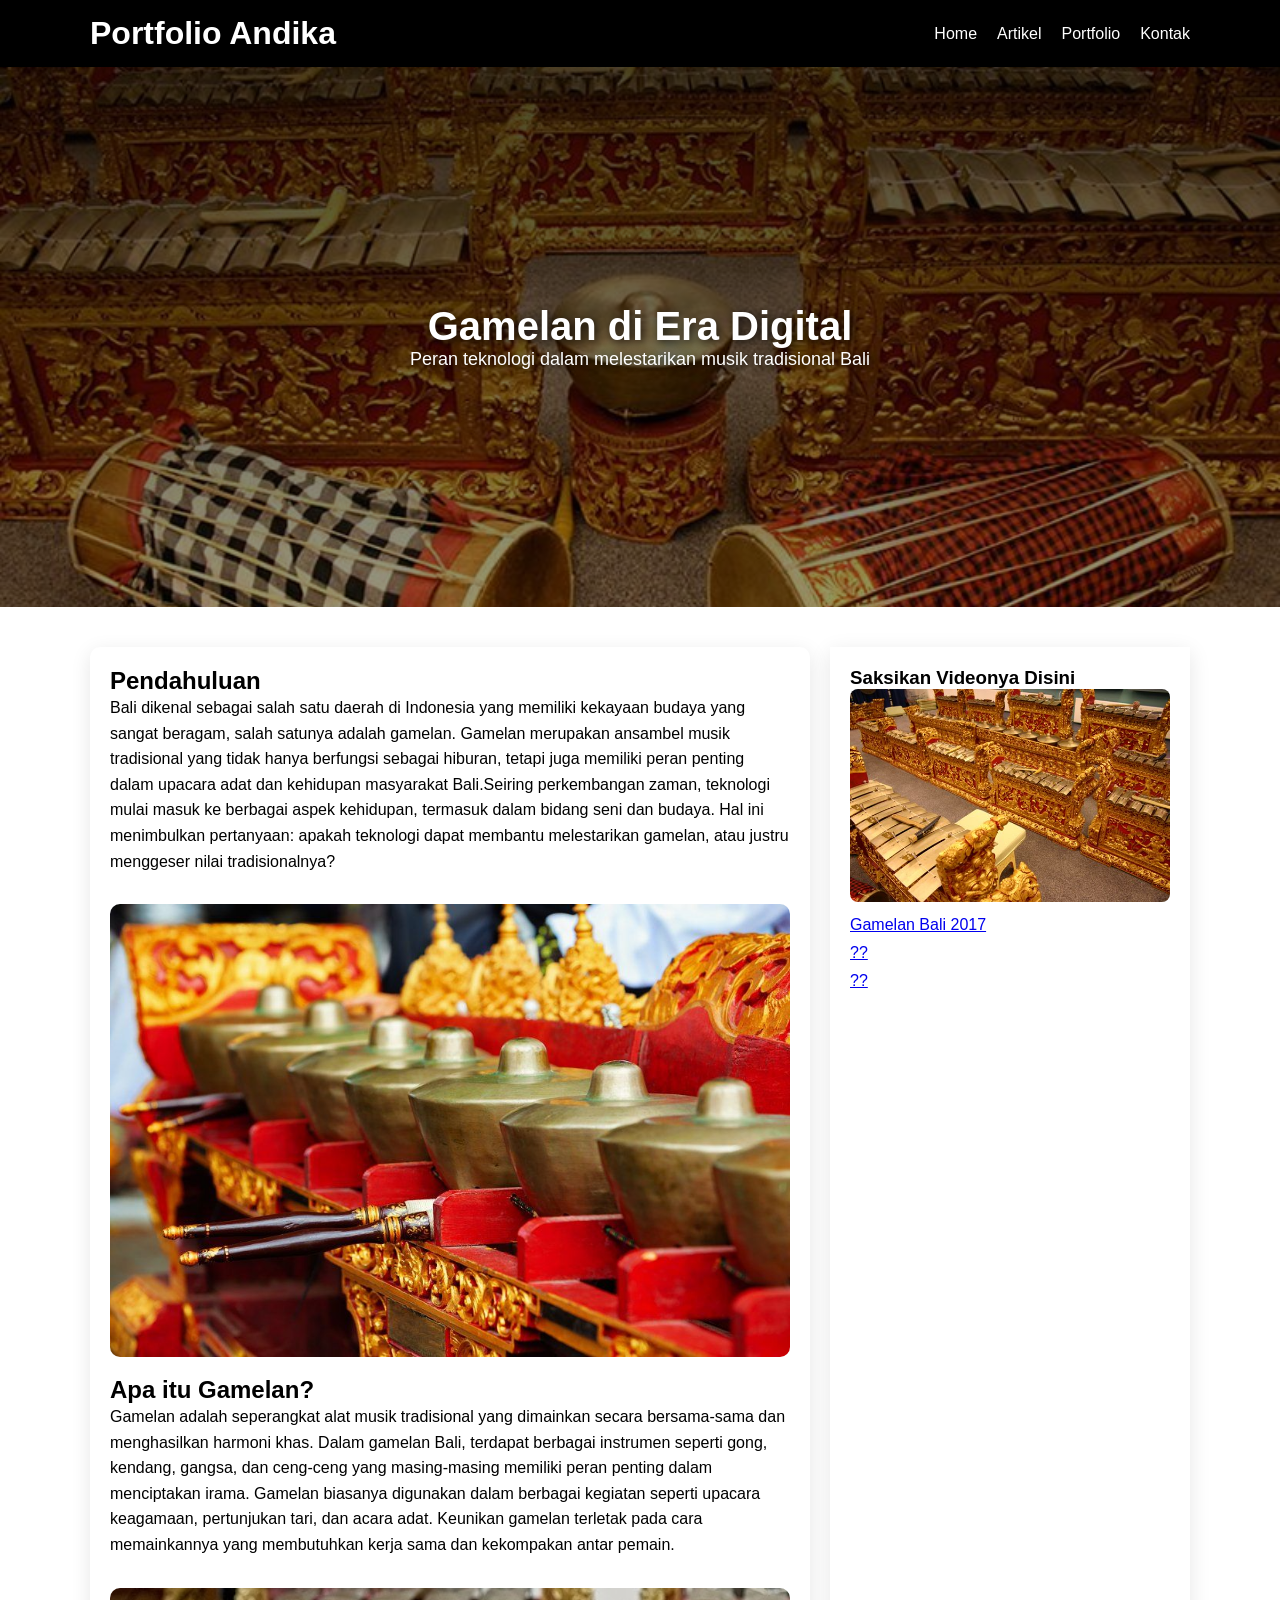
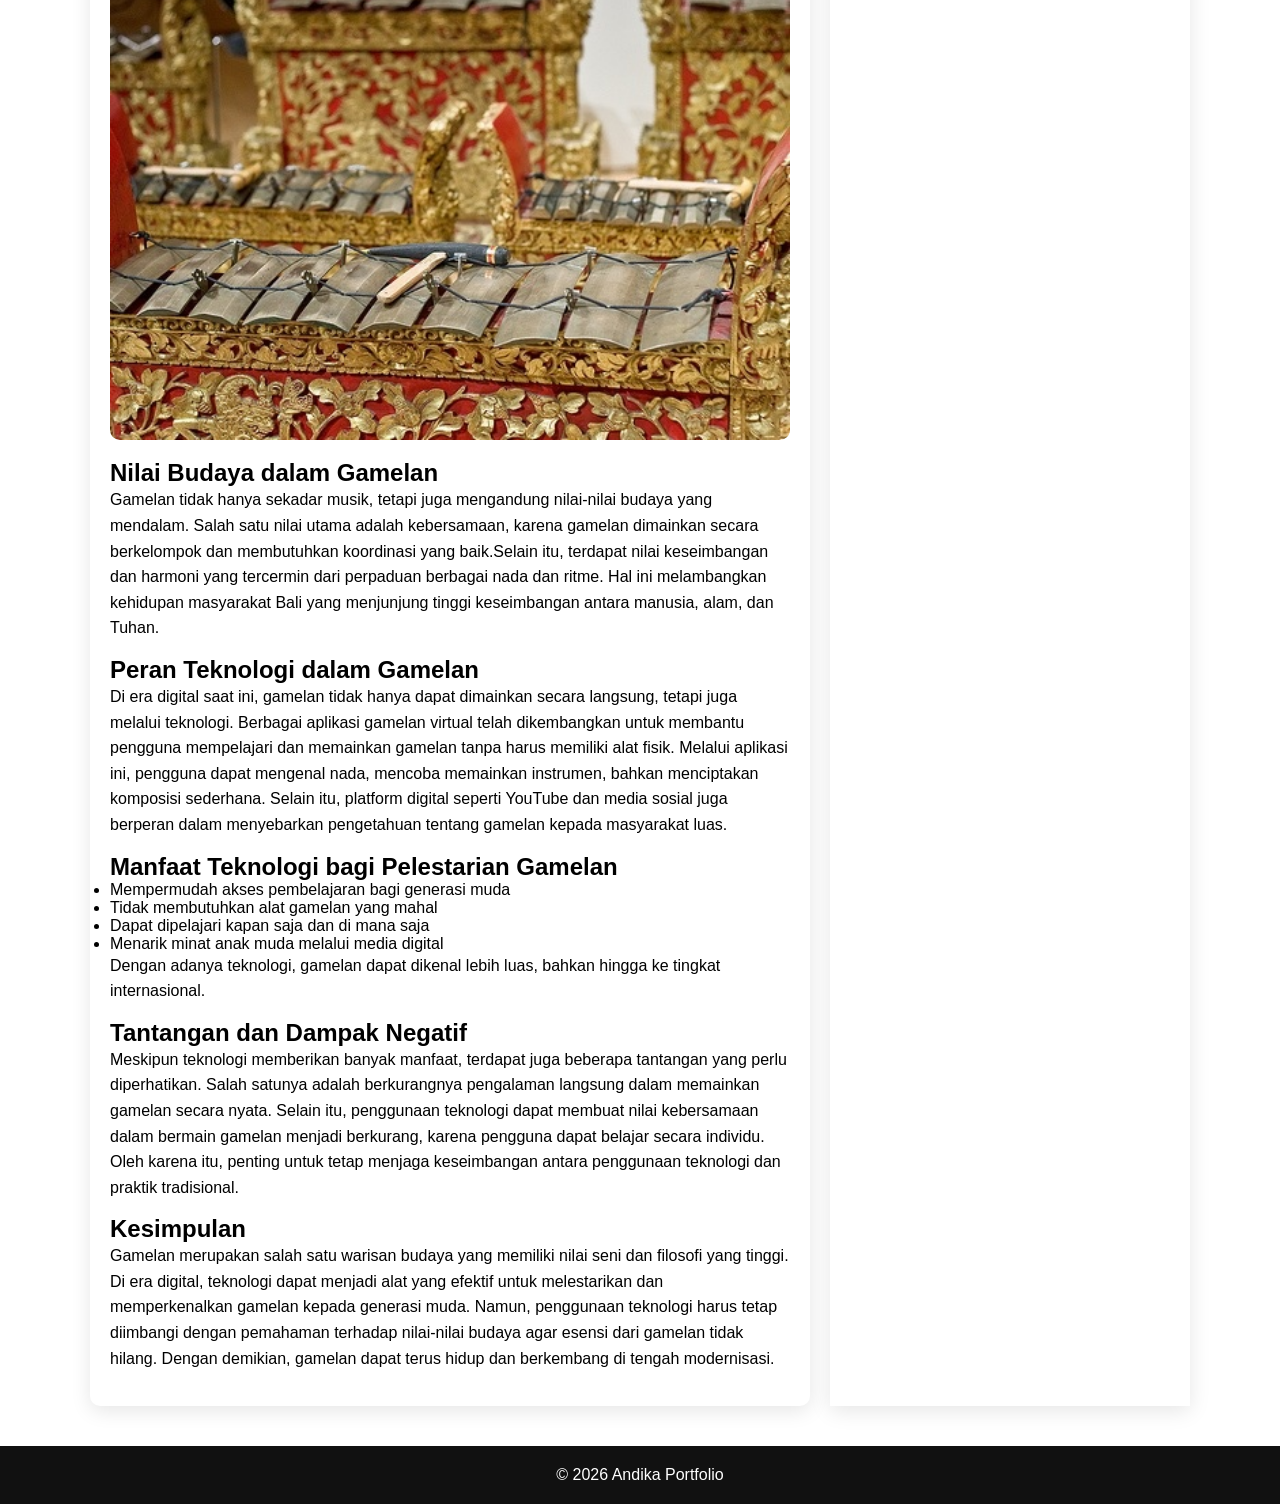
<file: index.html>
<!doctype html>
<html lang="id">
  <head>
    <meta charset="UTF-8" />
    <meta name="viewport" content="width=device-width, initial-scale=1.0" />
    <title>Gamelan di Era Digital</title>
    <link rel="stylesheet" href="css/style.css" />
    <link
      href="https://fonts.googleapis.com/css2?family=Poppins:wght@300;600&display=swap"
      rel="stylesheet"
    />
  </head>


  <body>
    <!-- NAVBAR -->
    <header class="navbar">
  <div class="container">
    <h1 class="logo">Portfolio Andika</h1>

    <div class="menu-toggle" id="menu-toggle">☰</div>

    <nav id="nav-menu">
      <ul>
        <li><a href="#">Home</a></li>
        <li><a href="#">Artikel</a></li>
        <li><a href="#">Portfolio</a></li>
        <li><a href="#">Kontak</a></li>
      </ul>
    </nav>
  </div>
</header>

    <!-- HERO -->
    <section class="hero">
      <div class="hero-text">
        <h2>Gamelan di Era Digital</h2>
        <p>Peran teknologi dalam melestarikan musik tradisional Bali</p>
      </div>
    </section>

    <!-- CONTENT -->
    <main class="container content">
      <article class="main-article">
        <h2>Pendahuluan</h2>
        <p>
          Bali dikenal sebagai salah satu daerah di Indonesia yang memiliki
          kekayaan budaya yang sangat beragam, salah satunya adalah gamelan.
          Gamelan merupakan ansambel musik tradisional yang tidak hanya
          berfungsi sebagai hiburan, tetapi juga memiliki peran penting dalam
          upacara adat dan kehidupan masyarakat Bali.Seiring perkembangan zaman,
          teknologi mulai masuk ke berbagai aspek kehidupan, termasuk dalam
          bidang seni dan budaya. Hal ini menimbulkan pertanyaan: apakah
          teknologi dapat membantu melestarikan gamelan, atau justru menggeser
          nilai tradisionalnya?
        </p>

        <img src="img/gamelan1.jpg" alt="Gamelan Bali" class="article-img" />

        <h2>Apa itu Gamelan?</h2>

        <p>
          Gamelan adalah seperangkat alat musik tradisional yang dimainkan
          secara bersama-sama dan menghasilkan harmoni khas. Dalam gamelan Bali,
          terdapat berbagai instrumen seperti gong, kendang, gangsa, dan
          ceng-ceng yang masing-masing memiliki peran penting dalam menciptakan
          irama. Gamelan biasanya digunakan dalam berbagai kegiatan seperti
          upacara keagamaan, pertunjukan tari, dan acara adat. Keunikan gamelan
          terletak pada cara memainkannya yang membutuhkan kerja sama dan
          kekompakan antar pemain.
        </p>

        <img src="img/gamelan2.jpg" class="article-img" />

        <h2>Nilai Budaya dalam Gamelan</h2>
        <p>
          Gamelan tidak hanya sekadar musik, tetapi juga mengandung nilai-nilai
          budaya yang mendalam. Salah satu nilai utama adalah kebersamaan,
          karena gamelan dimainkan secara berkelompok dan membutuhkan koordinasi
          yang baik.Selain itu, terdapat nilai keseimbangan dan harmoni yang
          tercermin dari perpaduan berbagai nada dan ritme. Hal ini melambangkan
          kehidupan masyarakat Bali yang menjunjung tinggi keseimbangan antara
          manusia, alam, dan Tuhan.
        </p>

        <h2>Peran Teknologi dalam Gamelan</h2>
        <p>
          Di era digital saat ini, gamelan tidak hanya dapat dimainkan secara
          langsung, tetapi juga melalui teknologi. Berbagai aplikasi gamelan
          virtual telah dikembangkan untuk membantu pengguna mempelajari dan
          memainkan gamelan tanpa harus memiliki alat fisik. Melalui aplikasi
          ini, pengguna dapat mengenal nada, mencoba memainkan instrumen, bahkan
          menciptakan komposisi sederhana. Selain itu, platform digital seperti
          YouTube dan media sosial juga berperan dalam menyebarkan pengetahuan
          tentang gamelan kepada masyarakat luas.
        </p>

        <h2>Manfaat Teknologi bagi Pelestarian Gamelan</h2>
        <ul>
          <li>Mempermudah akses pembelajaran bagi generasi muda</li>
          <li>Tidak membutuhkan alat gamelan yang mahal</li>
          <li>Dapat dipelajari kapan saja dan di mana saja</li>
          <li>Menarik minat anak muda melalui media digital</li>
        </ul>

        <p>
          Dengan adanya teknologi, gamelan dapat dikenal lebih luas, bahkan
          hingga ke tingkat internasional.
        </p>

        <h2>Tantangan dan Dampak Negatif</h2>

        <p>
          Meskipun teknologi memberikan banyak manfaat, terdapat juga beberapa
          tantangan yang perlu diperhatikan. Salah satunya adalah berkurangnya
          pengalaman langsung dalam memainkan gamelan secara nyata. Selain itu,
          penggunaan teknologi dapat membuat nilai kebersamaan dalam bermain
          gamelan menjadi berkurang, karena pengguna dapat belajar secara
          individu. Oleh karena itu, penting untuk tetap menjaga keseimbangan
          antara penggunaan teknologi dan praktik tradisional.
        </p>

        <h2>Kesimpulan</h2>
        <p>
          Gamelan merupakan salah satu warisan budaya yang memiliki nilai seni
          dan filosofi yang tinggi. Di era digital, teknologi dapat menjadi alat
          yang efektif untuk melestarikan dan memperkenalkan gamelan kepada
          generasi muda. Namun, penggunaan teknologi harus tetap diimbangi
          dengan pemahaman terhadap nilai-nilai budaya agar esensi dari gamelan
          tidak hilang. Dengan demikian, gamelan dapat terus hidup dan
          berkembang di tengah modernisasi.
        </p>
      </article>

      <!-- SIDEBAR -->
      <aside class="sidebar">
        <h3>Saksikan Videonya Disini</h3>

        <img src="img/gamelan4.jpg" class="sidebar-img" />

        <ul>
          <li>
            <a href="https://youtu.be/UEWCCSuHsuQ?si=A9G3siqftXowDGEM"
              >Gamelan Bali 2017</a
            >
          </li>
          <li><a href="#">??</a></li>
          <li><a href="#">??</a></li>
        </ul>
      </aside>
    </main>

    <!-- FOOTER -->
    <footer>
      <p>© 2026 Andika Portfolio</p>
    </footer>

    <script>
  const toggle = document.getElementById('menu-toggle');
  const nav = document.getElementById('nav-menu');

  toggle.addEventListener('click', () => {
    nav.classList.toggle('active');
  });
</script>
  </body>
</html>
</file>
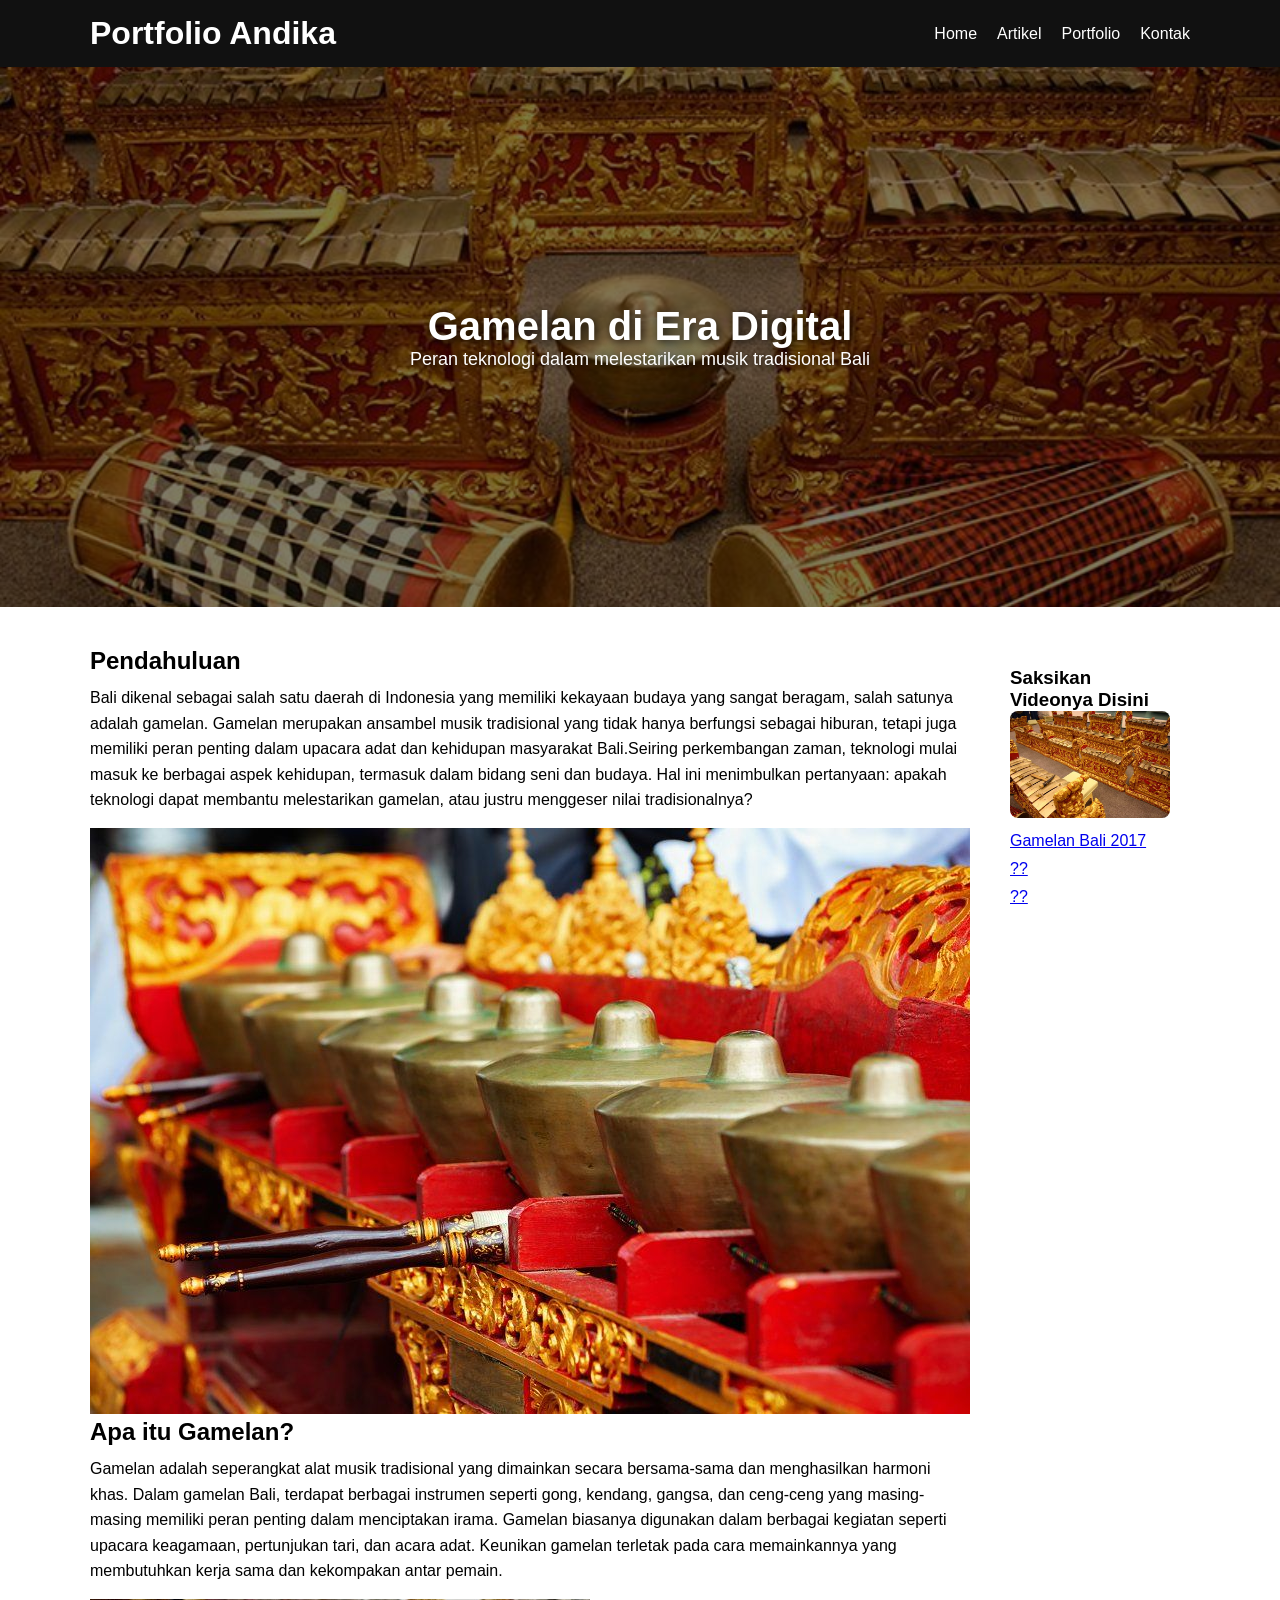
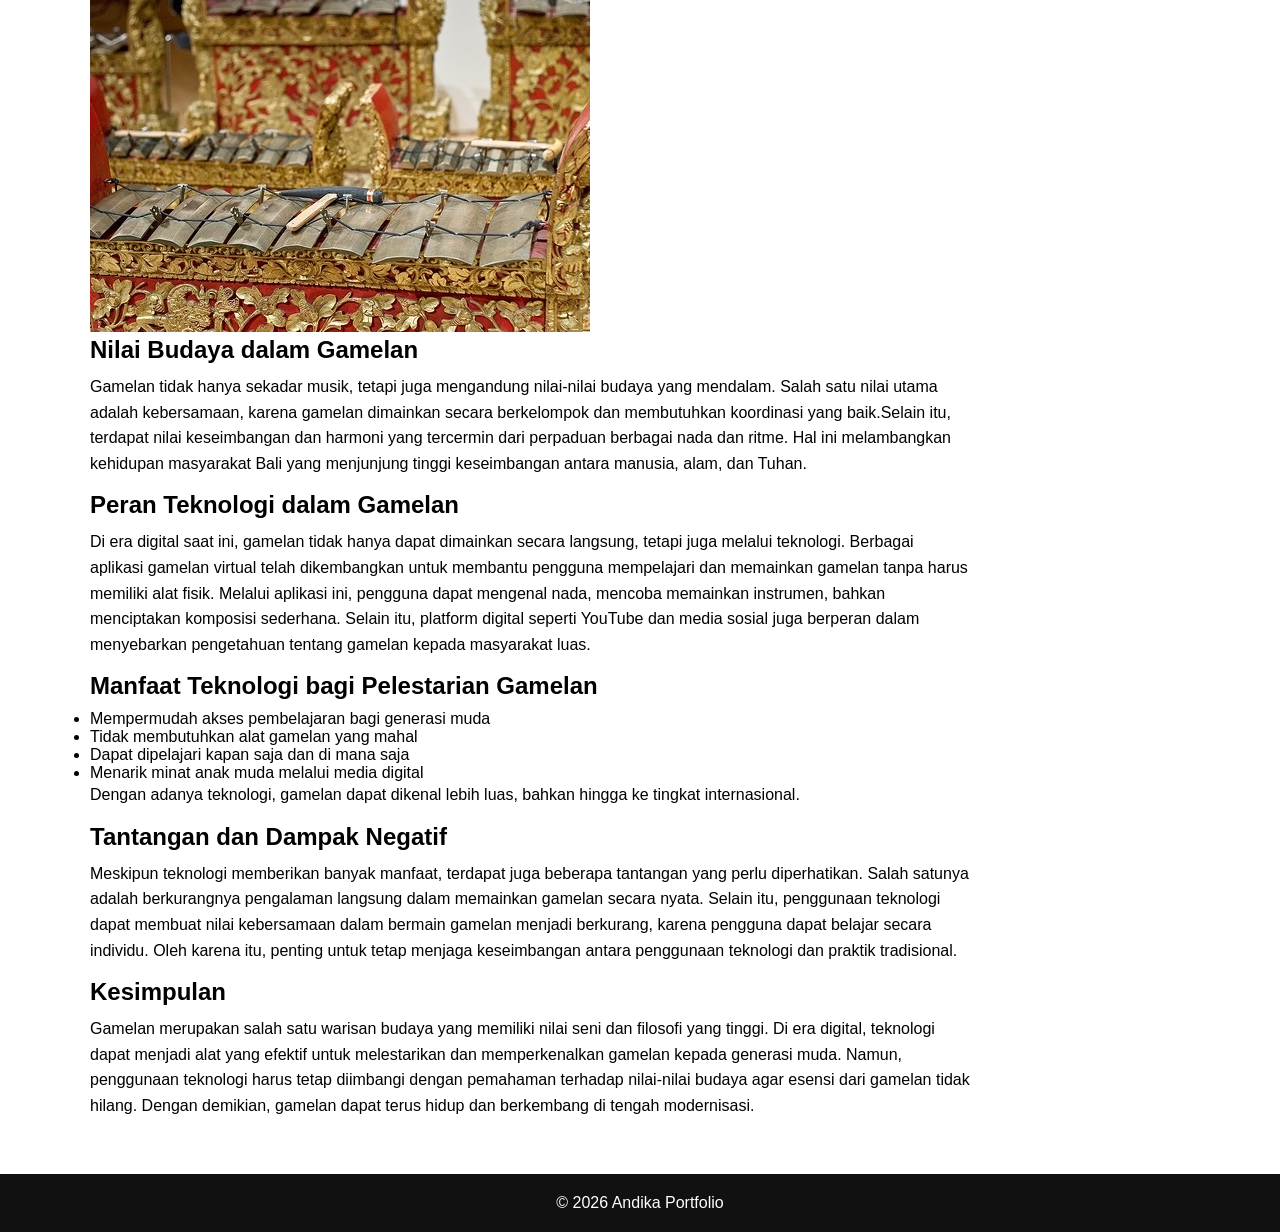
<file: blog/index.html>
<!DOCTYPE html>
<html lang="id">
<head>
  <meta charset="UTF-8">
  <meta name="viewport" content="width=device-width, initial-scale=1.0">
  <title>Gamelan di Era Digital</title>
  <link rel="stylesheet" href="css/style.css">
</head>
<body>

<!-- NAVBAR -->
<header class="navbar">
  <div class="container">
    <h1 class="logo">Portfolio Andika</h1>
    <nav>
      <ul>
        <li><a href="#">Home</a></li>
        <li><a href="#">Artikel</a></li>
        <li><a href="#">Portfolio</a></li>
        <li><a href="#">Kontak</a></li>
      </ul>
    </nav>
  </div>
</header>

<!-- HERO -->
<section class="hero">
  <div class="hero-text">
    <h2>Gamelan di Era Digital</h2>
    <p>Peran teknologi dalam melestarikan musik tradisional Bali</p>
  </div>
</section>

<!-- CONTENT -->
<main class="container content">
  
  <article class="main-article">
    <h2>Pendahuluan</h2>
    <p>
      Bali dikenal sebagai salah satu daerah di Indonesia yang memiliki kekayaan budaya yang sangat beragam, salah satunya adalah gamelan. Gamelan merupakan ansambel musik tradisional yang tidak hanya berfungsi sebagai hiburan, tetapi juga memiliki peran penting dalam upacara adat dan kehidupan masyarakat Bali.Seiring perkembangan zaman, teknologi mulai masuk ke berbagai aspek kehidupan, termasuk dalam bidang seni dan budaya. Hal ini menimbulkan pertanyaan: apakah teknologi dapat membantu melestarikan gamelan, atau justru menggeser nilai tradisionalnya?
    </p>

    <img src="gamelan1.jpg" alt="Gamelan Bali" class="article-img">

    <h2>Apa itu Gamelan?</h2>

    <p>
      Gamelan adalah seperangkat alat musik tradisional yang dimainkan secara bersama-sama dan menghasilkan harmoni khas. Dalam gamelan Bali, terdapat berbagai instrumen seperti gong, kendang, gangsa, dan ceng-ceng yang masing-masing memiliki peran penting dalam menciptakan irama.

    Gamelan biasanya digunakan dalam berbagai kegiatan seperti upacara keagamaan, pertunjukan tari, dan acara adat. Keunikan gamelan terletak pada cara memainkannya yang membutuhkan kerja sama dan kekompakan antar pemain.
    </p>

    <img src="gamelan2.jpg" class="article-img">

    <h2>Nilai Budaya dalam Gamelan</h2>
    <p>
        Gamelan tidak hanya sekadar musik, tetapi juga mengandung nilai-nilai budaya yang mendalam. Salah satu nilai utama adalah kebersamaan, karena gamelan dimainkan secara berkelompok dan membutuhkan koordinasi yang baik.Selain itu, terdapat nilai keseimbangan dan harmoni yang tercermin dari perpaduan berbagai nada dan ritme.

        Hal ini melambangkan kehidupan masyarakat Bali yang menjunjung tinggi keseimbangan antara manusia, alam, dan Tuhan.
    </p>

    <h2>Peran Teknologi dalam Gamelan</h2>
     <p>
        Di era digital saat ini, gamelan tidak hanya dapat dimainkan secara langsung, tetapi juga melalui teknologi. Berbagai aplikasi gamelan virtual telah dikembangkan untuk membantu pengguna mempelajari dan memainkan gamelan tanpa harus memiliki alat fisik.

        Melalui aplikasi ini, pengguna dapat mengenal nada, mencoba memainkan instrumen, bahkan menciptakan komposisi sederhana. Selain itu, platform digital seperti YouTube dan media sosial juga berperan dalam menyebarkan pengetahuan tentang gamelan kepada masyarakat luas.
    </p>

    <h2>Manfaat Teknologi bagi Pelestarian Gamelan</h2>
    <ul>
        <li>Mempermudah akses pembelajaran bagi generasi muda</li>
        <li>Tidak membutuhkan alat gamelan yang mahal</li>
        <li>Dapat dipelajari kapan saja dan di mana saja</li>
        <li>Menarik minat anak muda melalui media digital</li>
    </ul>

    <p>
        Dengan adanya teknologi, gamelan dapat dikenal lebih luas, bahkan hingga ke tingkat internasional.
    </p>

    <h2>Tantangan dan Dampak Negatif</h2>

    <p>
        Meskipun teknologi memberikan banyak manfaat, terdapat juga beberapa tantangan yang perlu diperhatikan. Salah satunya adalah berkurangnya pengalaman langsung dalam memainkan gamelan secara nyata.

        Selain itu, penggunaan teknologi dapat membuat nilai kebersamaan dalam bermain gamelan menjadi berkurang, karena pengguna dapat belajar secara individu. Oleh karena itu, penting untuk tetap menjaga keseimbangan antara penggunaan teknologi dan praktik tradisional.
    </p>

    <h2>Kesimpulan</h2>
    <p>
        Gamelan merupakan salah satu warisan budaya yang memiliki nilai seni dan filosofi yang tinggi. Di era digital, teknologi dapat menjadi alat yang efektif untuk melestarikan dan memperkenalkan gamelan kepada generasi muda.

        Namun, penggunaan teknologi harus tetap diimbangi dengan pemahaman terhadap nilai-nilai budaya agar esensi dari gamelan tidak hilang. Dengan demikian, gamelan dapat terus hidup dan berkembang di tengah modernisasi.      
    </p>

  </article>

  <!-- SIDEBAR -->
  <aside class="sidebar">
    <h3>Saksikan Videonya Disini</h3>

    <img src="gamelan4.jpg" class="sidebar-img">

    <ul>
      <li><a href="https://youtu.be/UEWCCSuHsuQ?si=A9G3siqftXowDGEM">Gamelan Bali 2017</a></li>
      <li><a href="#">??</a></li>
      <li><a href="#">??</a></li>
    </ul>
  </aside>

</main>

<!-- FOOTER -->
<footer>
  <p>© 2026 Andika Portfolio</p>
</footer>

</body>
</html>
</file>
<file: css/style.css>
/* RESET */
* {
  margin: 0;
  padding: 0;
  box-sizing: border-box;
  font-family: "Segoe UI", sans-serif;
}

/* CONTAINER */
.container {
  width: 90%;
  max-width: 1100px;
  margin: auto;
}

/* NAVBAR */
.navbar {
  position: sticky;
  top: 0;
  z-index: 1000;
  background: #000;
  color: white;
  padding: 15px 0;
}

.navbar .container {
  display: flex;
  justify-content: space-between;
  align-items: center;
  position: relative;
}

.navbar a {
  color: white;
  text-decoration: none;
}

.navbar a:hover {
  color: gold;
}

.navbar ul {
  display: flex;
  list-style: none;
}

.navbar ul li {
  margin-left: 20px;
}

/* HAMBURGER */
.menu-toggle {
  display: none;
  font-size: 28px;
  cursor: pointer;
  color: white;
}

.menu-toggle:hover {
  color: gold;
}

/* HERO */
.hero {
  height: 60vh;
  background:
    linear-gradient(rgba(0, 0, 0, 0.7), rgba(0, 0, 0, 0.4)),
    url("../img/gamelan3.jpg") center/cover no-repeat;
  display: flex;
  align-items: center;
  justify-content: center;
  text-align: center;
  color: white;
  text-shadow: 2px 2px 10px rgba(0, 0, 0, 0.9);
}

.hero-text h2 {
  font-size: 40px;
}

.hero-text p {
  font-size: 18px;
}

/* CONTENT */
.content {
  display: grid;
  grid-template-columns: 2fr 1fr;
  gap: 20px;
  margin: 40px auto;
}

/* ARTICLE */
.article-img {
  width: 100%;
  margin: 15px 0;
  border-radius: 10px;
  transition: 0.3s;
}

.article-img:hover {
  transform: scale(1.03);
}

.main-article {
  background: white;
  padding: 20px;
  border-radius: 10px;
  box-shadow: 0 5px 20px rgba(0, 0, 0, 0.1);
}

.main-article p {
  margin-bottom: 15px;
  line-height: 1.6;
}

/* SIDEBAR */
.sidebar {
  background: #fff;
  padding: 20px;
  box-shadow: 0 5px 20px rgba(0, 0, 0, 0.1);
}

.sidebar-img {
  width: 100%;
  margin-bottom: 10px;
  border-radius: 8px;
}

.sidebar ul {
  list-style: none;
}

.sidebar li {
  margin-bottom: 10px;
}

/* FOOTER */
footer {
  background: #111;
  color: white;
  text-align: center;
  padding: 20px;
}

/* ========================= */
/*  MOBILE RESPONSIVE */
/* ========================= */

@media (max-width: 768px) {

  /* Navbar layout */
  .menu-toggle {
    display: block;
    position: absolute;
    right: 20px;
    top: 15px;
  }

  nav {
  display: none;
  position: absolute;
  top: 60px;
  left: 0;
  width: 100%;
  background: #000;

  nav {
  box-shadow: 0 10px 20px rgba(0,0,0,0.3);
}
}

  nav.active {
    display: block;
  }

  nav ul {
    flex-direction: column;
    width: 100%;
  }

  nav ul li {
    margin: 0;
    padding: 12px 0;
    text-align: center;
    border-top: 1px solid #333;
  }

  nav ul li:hover {
  background: #111;
}

nav {
  transition: all 0.3s ease;
}

  /* Content */
  .content {
    grid-template-columns: 1fr;
  }

  .hero-text h2 {
    font-size: 28px;
  }

  body {
    font-family: "Poppins", sans-serif;
  }
}
</file>
<file: blog/css/style.css>
/* RESET */
* {
  margin: 0;
  padding: 0;
  box-sizing: border-box;
  font-family: 'Segoe UI', sans-serif;
}

/* CONTAINER */
.container {
  width: 90%;
  max-width: 1100px;
  margin: auto;
}

/* NAVBAR */
.navbar {
  background: #111;
  color: white;
  padding: 15px 0;
}

.navbar .container {
  display: flex;
  justify-content: space-between;
  align-items: center;
}

.navbar ul {
  display: flex;
  list-style: none;
}

.navbar ul li {
  margin-left: 20px;
}

.navbar a {
  color: white;
  text-decoration: none;
}

/* HERO */
.hero {
  height: 60vh;
  background: linear-gradient(rgba(0,0,0,0.5), rgba(0,0,0,0.5)),url('gamelan3.jpg') center/cover no-repeat;
  display: flex;
  align-items: center;
  justify-content: center;
  text-align: center;
  color: white;
  text-shadow: 2px 2px 10px rgba(0,0,0,0.9);
}

.hero-text h2 {
  font-size: 40px;
}

.hero-text p {
  font-size: 18px;
}

/* CONTENT */
.content {
  display: grid;
  grid-template-columns: 2fr 1fr;
  gap: 20px;
  margin: 40px auto;
}

/* ARTICLE */
.main-article h2 {
  margin-bottom: 10px;
}

.main-article p {
  margin-bottom: 15px;
  line-height: 1.6;
}

/* SIDEBAR */

.sidebar-img {
  width: 100%;
  margin-bottom: 10px;
  border-radius: 8px;
}

.sidebar {
  background: #ffffff;
  padding: 20px;
}

.sidebar ul {
  list-style: none;
}

.sidebar li {
  margin-bottom: 10px;
}

/* FOOTER */
footer {
  background: #111;
  color: white;
  text-align: center;
  padding: 20px;
}

/* RESPONSIVE */
@media (max-width: 768px) {
  .content {
    grid-template-columns: 1fr;
  }

  .navbar ul {
    flex-direction: column;
  }

  .navbar ul li {
    margin: 10px 0;
  }

  .hero-text h2 {
    font-size: 28px;
  }

  .article-img {
  width: 100%;
  margin: 15px 0;
  border-radius: 10px;
}

}
</file>
